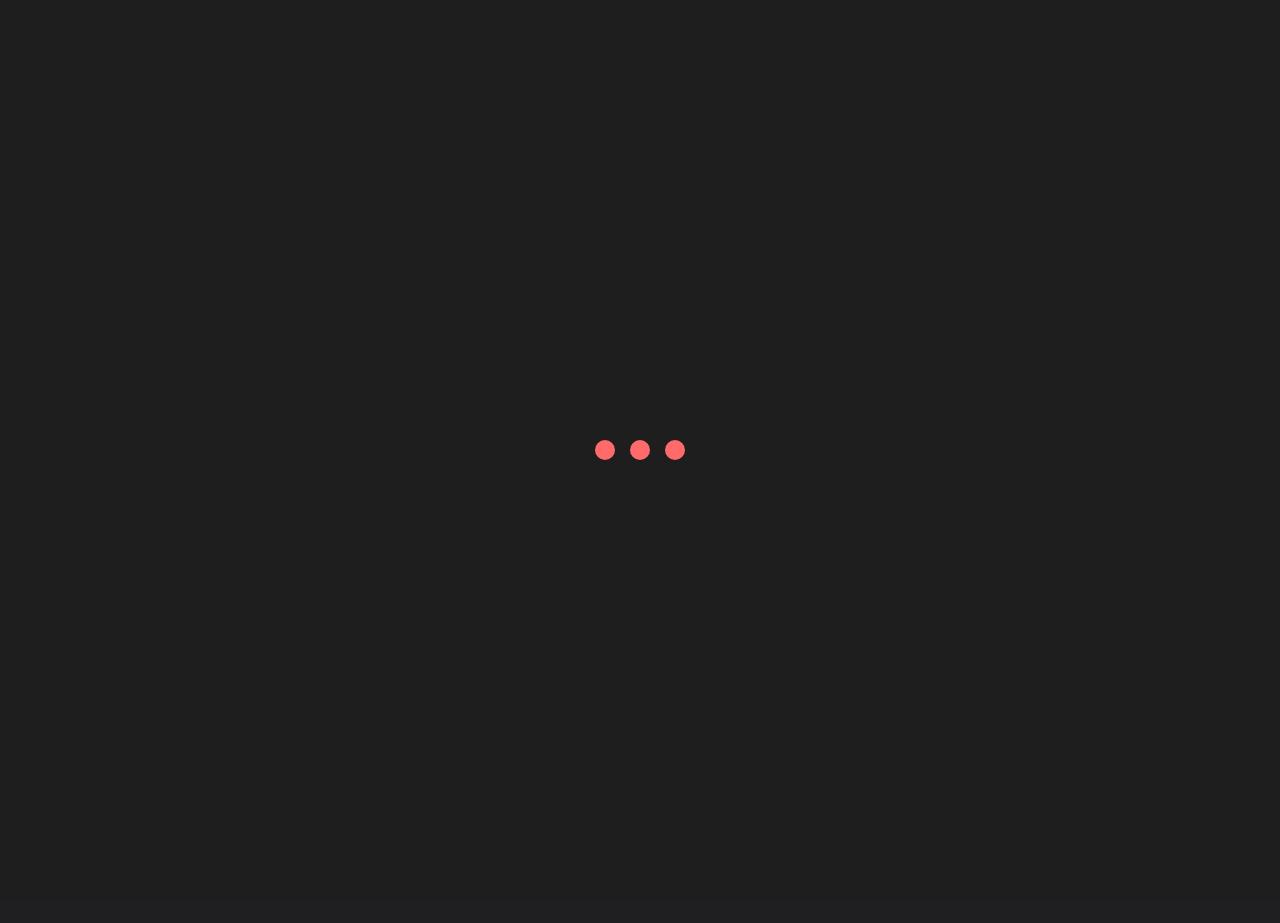
<file: about.html>
<!DOCTYPE html>
<html lang="en">
<head>
    <meta charset="UTF-8">
    <meta name="viewport" content="width=device-width, initial-scale=1.0">
    <meta name="description" content="About Somesh Ranjan Biswal">
    <title>About Me - Somesh Ranjan Biswal</title>
    <link rel="icon" type="image/png" href="Sanu.jpg">
    <link rel="stylesheet" href="about.css">
</head>
<body>
    <div id="loader-container" class="loader-container">
        <div class="loader">
            <div class="circle"></div>
            <div class="circle"></div>
            <div class="circle"></div>
        </div>
    </div>

    <header>
        <nav>
            <button class="hamburger" id="hamburger-btn">
                <i class="fas fa-bars"></i>
            </button>
        </nav>
    </header>

    <div class="mobile-menu" id="mobile-menu">
        <button class="close-btn" id="close-btn">
            <i class="fas fa-times"></i>
        </button>
        <ul>
            <li><a href="index.html">Home</a></li>
            <li><a href="cert.html">Certifications</a></li>
            <li><a href="about.html">About me</a></li>
            <li><a href="skills.html">Skills</a></li>
        </ul>
    </div>

        <div class="container">
            <div class="about-content">
                <img src="Sanu.jpg" alt="Somesh Ranjan Biswal" class="about-image">
                <div class="about-text">
                    <h2>Somesh Ranjan Biswal</h2>
                    <p>
                        Hello! I'm Somesh Ranjan Biswal, a passionate Full Stack Developer and technology enthusiast from Odisha, India. I'm currently pursuing a BTech in Computer Science and Engineering, with a deep interest in web development, Python programming, and environmental projects. Over the years, I've worked on numerous projects, from creating educational content for young minds to innovative solutions in waste management. I'm also an esports player who has represented my city and state at national-level tournaments. When I'm not coding or gaming, I enjoy exploring new tech trends and finding ways to combine innovation with practical solutions.

In addition to my technical skills, I am dedicated to promoting sustainability and responsible use of natural resources through my projects. I actively participate in community initiatives aimed at raising awareness about environmental issues. I believe in the power of technology to create a positive impact on society, and I strive to integrate this belief into my work. I enjoy collaborating with like-minded individuals and teams, as I believe that collective efforts can lead to greater innovations. My goal is to continue developing my skills while making meaningful contributions to both technology and the environment.


                    </p>
                </div>
            </div>

            <div class="skills">
                <h2>Skills</h2>
                <ul>
                    <li>HTML <div class="progress"><div class="progress-bar" style="width: 90%;">90%</div></div></li>
                    <li>CSS <div class="progress"><div class="progress-bar" style="width: 85%;">85%</div></div></li>
                    <li>JavaScript <div class="progress"><div class="progress-bar" style="width: 75%;">75%</div></div></li>
                    <li>Python <div class="progress"><div class="progress-bar" style="width: 80%;">80%</div></div></li>
                    <li>SQL <div class="progress"><div class="progress-bar" style="width: 70%;">70%</div></div></li>
                    <li>React <div class="progress"><div class="progress-bar" style="width: 60%;">60%</div></div></li>
                </ul>
            </div>

            <div class="interests">
                <h2>Interests</h2>
                <div class="interest-cards">
                    <div class="interest-card">
                        <p>Gaming & Esports</p>
                    </div>
                    <div class="interest-card">
                        <p>Innovative Problem Solving</p>
                    </div>
                    <div class="interest-card">
                        <p>Environmental Safety and Sustainability</p>
                    </div>
                    <div class="interest-card">
                        <p>Creating Educational Content</p>
                    </div>
                </div>
            </div>
            

        <div class="footer">
            <p>&copy; 2024 Somesh Ranjan Biswal. All rights reserved.</p>
        </div>
    </div>

    <script>
       document.addEventListener('DOMContentLoaded', function() {
            // Loader
            setTimeout(() => {
                document.getElementById('loader-container').classList.add('hidden');
            }, 1500);

            // Mobile Menu
            const hamburger = document.getElementById('hamburger-btn');
            const mobileMenu = document.getElementById('mobile-menu');
            const closeBtn = document.getElementById('close-btn');

            hamburger.addEventListener('click', () => {
                mobileMenu.classList.add('active');
            });

            closeBtn.addEventListener('click', () => {
                mobileMenu.classList.remove('active');
            });

            // Close menu when clicking outside
            document.addEventListener('click', (e) => {
                if (!mobileMenu.contains(e.target) && !hamburger.contains(e.target)) {
                    mobileMenu.classList.remove('active');
                }
            });
        });
    </script>
</body>
</html>
</file>
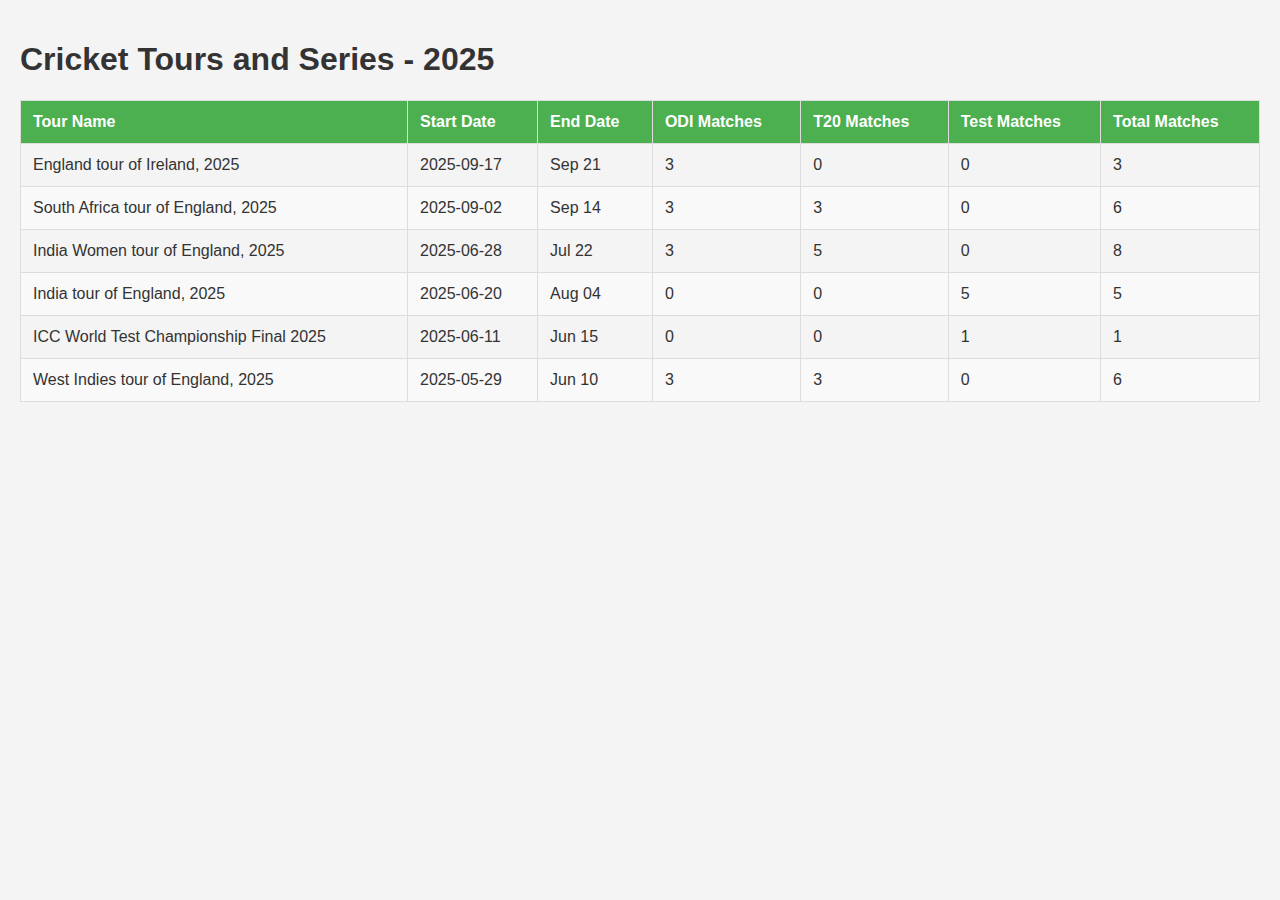
<file: apitt.html>
<!DOCTYPE html>
<html lang="en">
<head>
    <meta charset="UTF-8">
    <meta name="viewport" content="width=device-width, initial-scale=1.0">
    <title>Cricket Tours 2025</title>
    <style>
        body {
            font-family: Arial, sans-serif;
            background-color: #f4f4f4;
            color: #333;
            margin: 0;
            padding: 20px;
        }
        table {
            width: 100%;
            border-collapse: collapse;
            margin-top: 20px;
        }
        table, th, td {
            border: 1px solid #ddd;
        }
        th, td {
            padding: 12px;
            text-align: left;
        }
        th {
            background-color: #4CAF50;
            color: white;
        }
        tr:nth-child(even) {
            background-color: #f9f9f9;
        }
        tr:hover {
            background-color: #f1f1f1;
        }
    </style>
</head>
<body>

    <h1>Cricket Tours and Series - 2025</h1>

    <table>
        <thead>
            <tr>
                <th>Tour Name</th>
                <th>Start Date</th>
                <th>End Date</th>
                <th>ODI Matches</th>
                <th>T20 Matches</th>
                <th>Test Matches</th>
                <th>Total Matches</th>
            </tr>
        </thead>
        <tbody id="tour-data">
            <!-- Data will be inserted here by JavaScript -->
        </tbody>
    </table>

    <script>
        async function fetchTours() {
            try {
                const response = await fetch('tours.json'); // Adjust path if necessary
                const tours = await response.json();
                const tableBody = document.getElementById('tour-data');

                tours.forEach(tour => {
                    const row = document.createElement('tr');
                    row.innerHTML = `
                        <td>${tour.tourName}</td>
                        <td>${tour.startDate}</td>
                        <td>${tour.endDate}</td>
                        <td>${tour.odiMatches}</td>
                        <td>${tour.t20Matches}</td>
                        <td>${tour.testMatches}</td>
                        <td>${tour.totalMatches}</td>
                    `;
                    tableBody.appendChild(row);
                });
            } catch (error) {
                console.error("Failed to fetch tour data:", error);
            }
        }

        // Fetch and display data on page load
        fetchTours();
    </script>

</body>
</html>
</file>
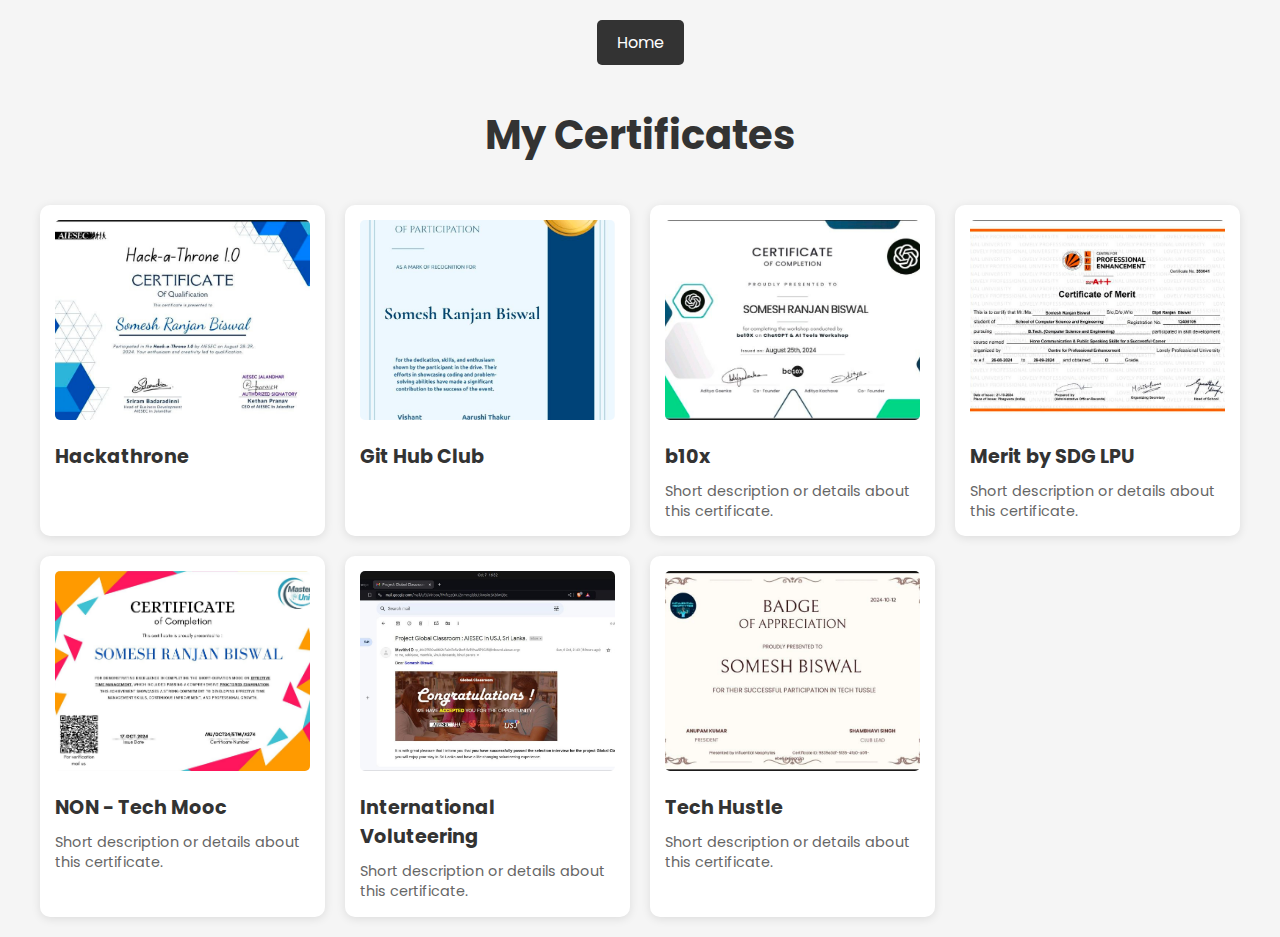
<file: cert.html>
<!DOCTYPE html>
<html lang="en">
<head>
    <meta charset="UTF-8">
    <meta name="viewport" content="width=device-width, initial-scale=1.0">
    <title>Certificates - Sanu Website</title>
    <link rel="stylesheet" href="cert.css">
    <link href="https://fonts.googleapis.com/css2?family=Poppins:wght@300;400;600&display=swap" rel="stylesheet">
</head>
<body>
    <header>
        <nav>
            <a href="index.html" class="back-home">Home</a>
        </nav>
        <h1 class="cert-title">My Certificates</h1>
    </header>

    <section class="certificates">
        <div class="cert-card">
            <img src="hackathrone.jpg" alt="Certificate 1">
            <h3>Hackathrone</h3>
            <p></p>
        </div>
        <div class="cert-card">
            <img src="github.jpg" alt="Certificate 2">
            <h3>Git Hub Club</h3>
            <!-- <p>Short description or details about this certificate.</p> -->
        </div>
        <div class="cert-card">
            <img src="b10x.jpg" alt="Certificate 3">
            <h3>b10x</h3>
            <p>Short description or details about this certificate.</p>
        </div>
        <div class="cert-card">
            <img src="sdg.jpg" alt="Certificate 4">
            <h3>Merit by SDG LPU</h3>
            <p>Short description or details about this certificate.</p>
        </div>
        <div class="cert-card">
            <img src="nontech.jpg" alt="Certificate 5">
            <h3>NON - Tech Mooc</h3>
            <p>Short description or details about this certificate.</p>
        </div>
        <div class="cert-card">
            <img src="aies.jpg" alt="Certificate 6">
            <h3>International Voluteering</h3>
            <p>Short description or details about this certificate.</p>
        </div>
        <div class="cert-card">
            <img src="techhustle.jpg" alt="Certificate 7">
            <h3>Tech Hustle</h3>
            <p>Short description or details about this certificate.</p>
        </div>
    </section>
</body>
</html>
</file>
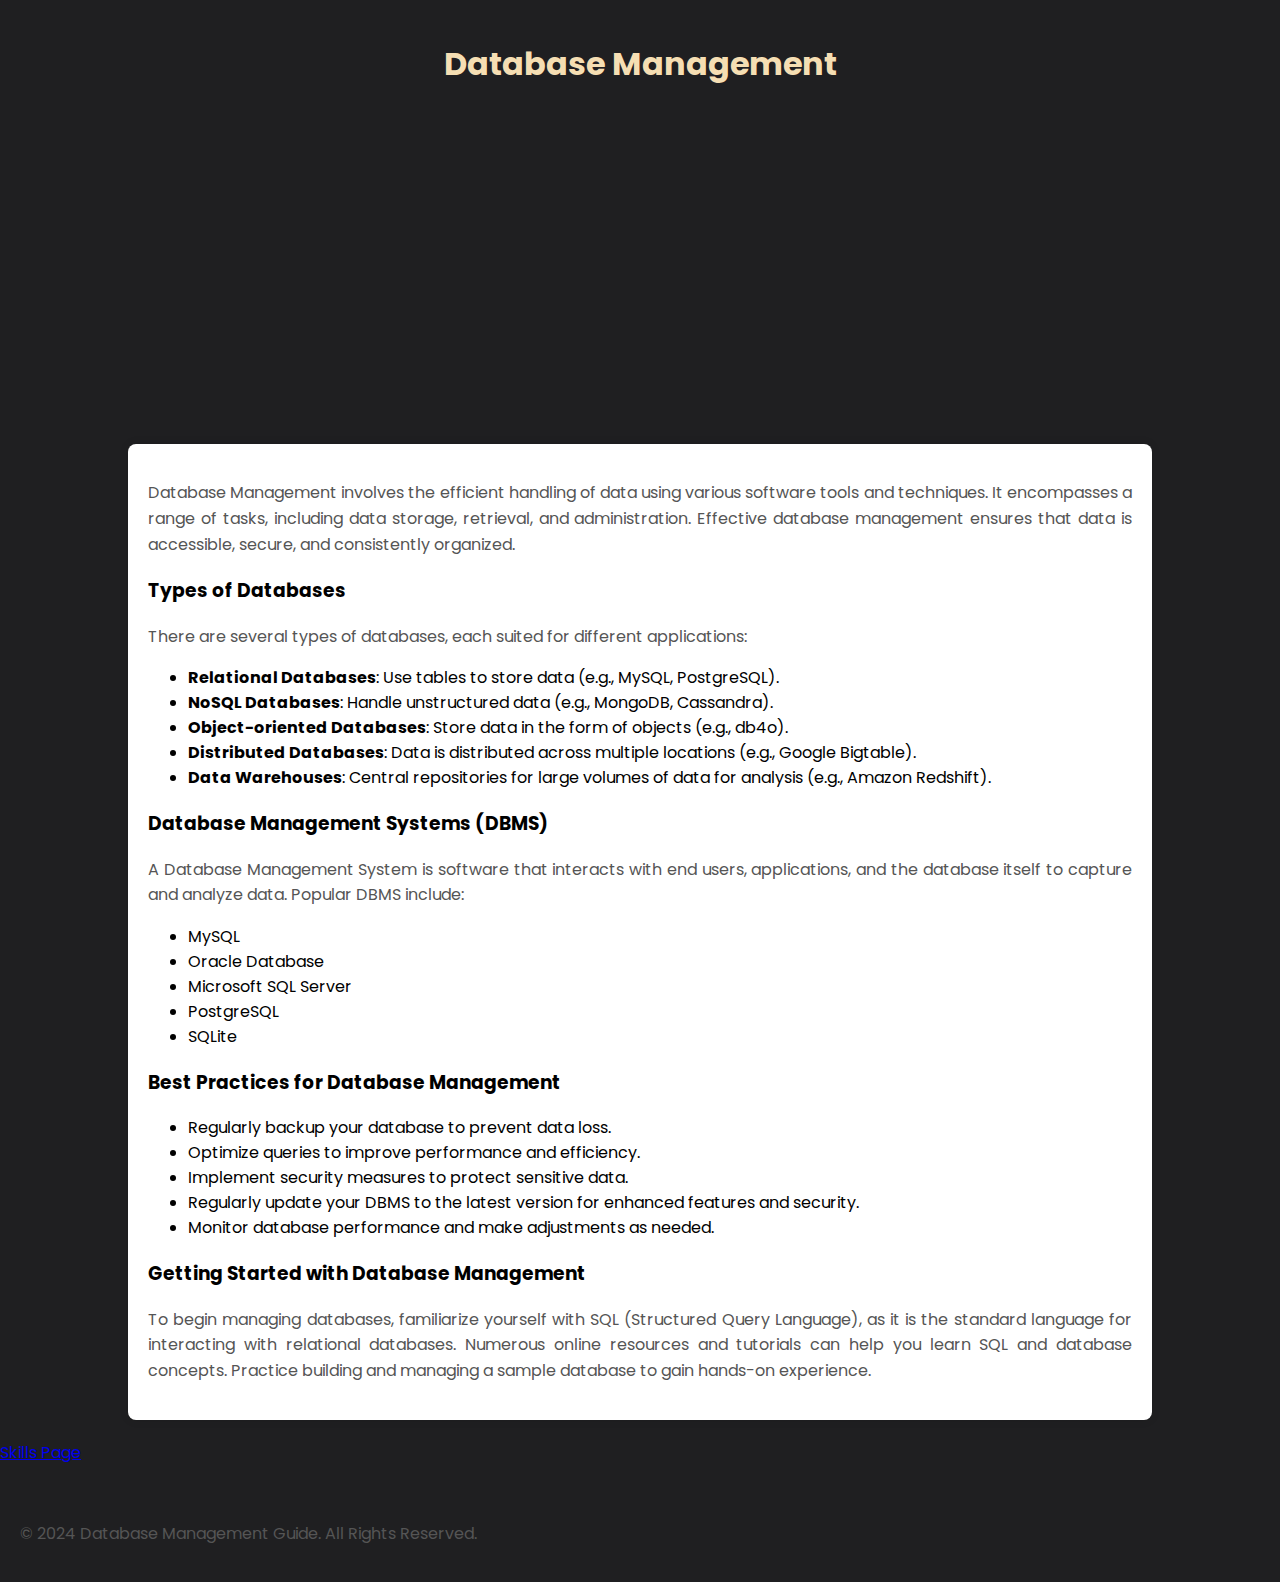
<file: database.html>
<!DOCTYPE html>
<html lang="en">
<head>
    <meta charset="UTF-8">
    <meta name="viewport" content="width=device-width, initial-scale=1.0">
    <title>Database Management</title>
    <link rel="stylesheet" href="https://cdnjs.cloudflare.com/ajax/libs/font-awesome/6.6.0/css/all.min.css">
    <link href="https://fonts.googleapis.com/css2?family=Poppins:wght@300;400;600&display=swap" rel="stylesheet">
    <style>
        body {
            font-family: 'Poppins', sans-serif;
            margin: 0;
            padding: 0;
            background-color: #1f1f21;
        }
        .container {
            width: 80%;
            margin: auto;
            overflow: hidden;
            padding: 20px;
        }
        h1 {
            color: wheat;
            text-align: center;
            margin-top: 20px;
        }
        p {
            color: #555;
            line-height: 1.6;
            font-size: 1rem;
            text-align: justify;
        }
        .video-section {
            display: flex;
            justify-content: center;
            margin: 20px 0;
        }
        iframe {
            width: 100%;
            max-width: 600px;
            height: 315px;
            border: none;
        }
        .details {
            background-color: #fff;
            padding: 20px;
            border-radius: 8px;
            box-shadow: 0 0 10px rgba(0, 0, 0, 0.1);
        }
        .footer {
            text-align: center;
            padding: 20px;
            background: transparent;
            color: #fff;
            margin-top: 20px;
        }
    </style>
</head>
<body>

    <div class="container">
        <h1>Database Management</h1>

        <div class="video-section">
            <!-- Embed a YouTube video related to Database Management -->
            <!-- <iframe src="https://www.youtube.com/embed/Hh57oG4DkJk" title="YouTube video player" allowfullscreen></iframe> -->
            <iframe width="560" height="315" src="https://www.youtube.com/embed/sM0IIXeYUaY?si=FJ9QfbVFfBVRw1mx" title="YouTube video player" frameborder="0" allow="accelerometer; autoplay; clipboard-write; encrypted-media; gyroscope; picture-in-picture; web-share" referrerpolicy="strict-origin-when-cross-origin" allowfullscreen></iframe>
        </div>

        <div class="details">
            <p>Database Management involves the efficient handling of data using various software tools and techniques. It encompasses a range of tasks, including data storage, retrieval, and administration. Effective database management ensures that data is accessible, secure, and consistently organized.</p>
            
            <h3>Types of Databases</h3>
            <p>There are several types of databases, each suited for different applications:</p>
            <ul>
                <li><strong>Relational Databases</strong>: Use tables to store data (e.g., MySQL, PostgreSQL).</li>
                <li><strong>NoSQL Databases</strong>: Handle unstructured data (e.g., MongoDB, Cassandra).</li>
                <li><strong>Object-oriented Databases</strong>: Store data in the form of objects (e.g., db4o).</li>
                <li><strong>Distributed Databases</strong>: Data is distributed across multiple locations (e.g., Google Bigtable).</li>
                <li><strong>Data Warehouses</strong>: Central repositories for large volumes of data for analysis (e.g., Amazon Redshift).</li>
            </ul>

            <h3>Database Management Systems (DBMS)</h3>
            <p>A Database Management System is software that interacts with end users, applications, and the database itself to capture and analyze data. Popular DBMS include:</p>
            <ul>
                <li>MySQL</li>
                <li>Oracle Database</li>
                <li>Microsoft SQL Server</li>
                <li>PostgreSQL</li>
                <li>SQLite</li>
            </ul>
            
            <h3>Best Practices for Database Management</h3>
            <ul>
                <li>Regularly backup your database to prevent data loss.</li>
                <li>Optimize queries to improve performance and efficiency.</li>
                <li>Implement security measures to protect sensitive data.</li>
                <li>Regularly update your DBMS to the latest version for enhanced features and security.</li>
                <li>Monitor database performance and make adjustments as needed.</li>
            </ul>
            
            <h3>Getting Started with Database Management</h3>
            <p>To begin managing databases, familiarize yourself with SQL (Structured Query Language), as it is the standard language for interacting with relational databases. Numerous online resources and tutorials can help you learn SQL and database concepts. Practice building and managing a sample database to gain hands-on experience.</p>
        </div>
    </div>
    <a href="skills.html">Skills Page</a>

    <div class="footer">
        <p>&copy; 2024 Database Management Guide. All Rights Reserved.</p>
    </div>

</body>
</html>
</file>
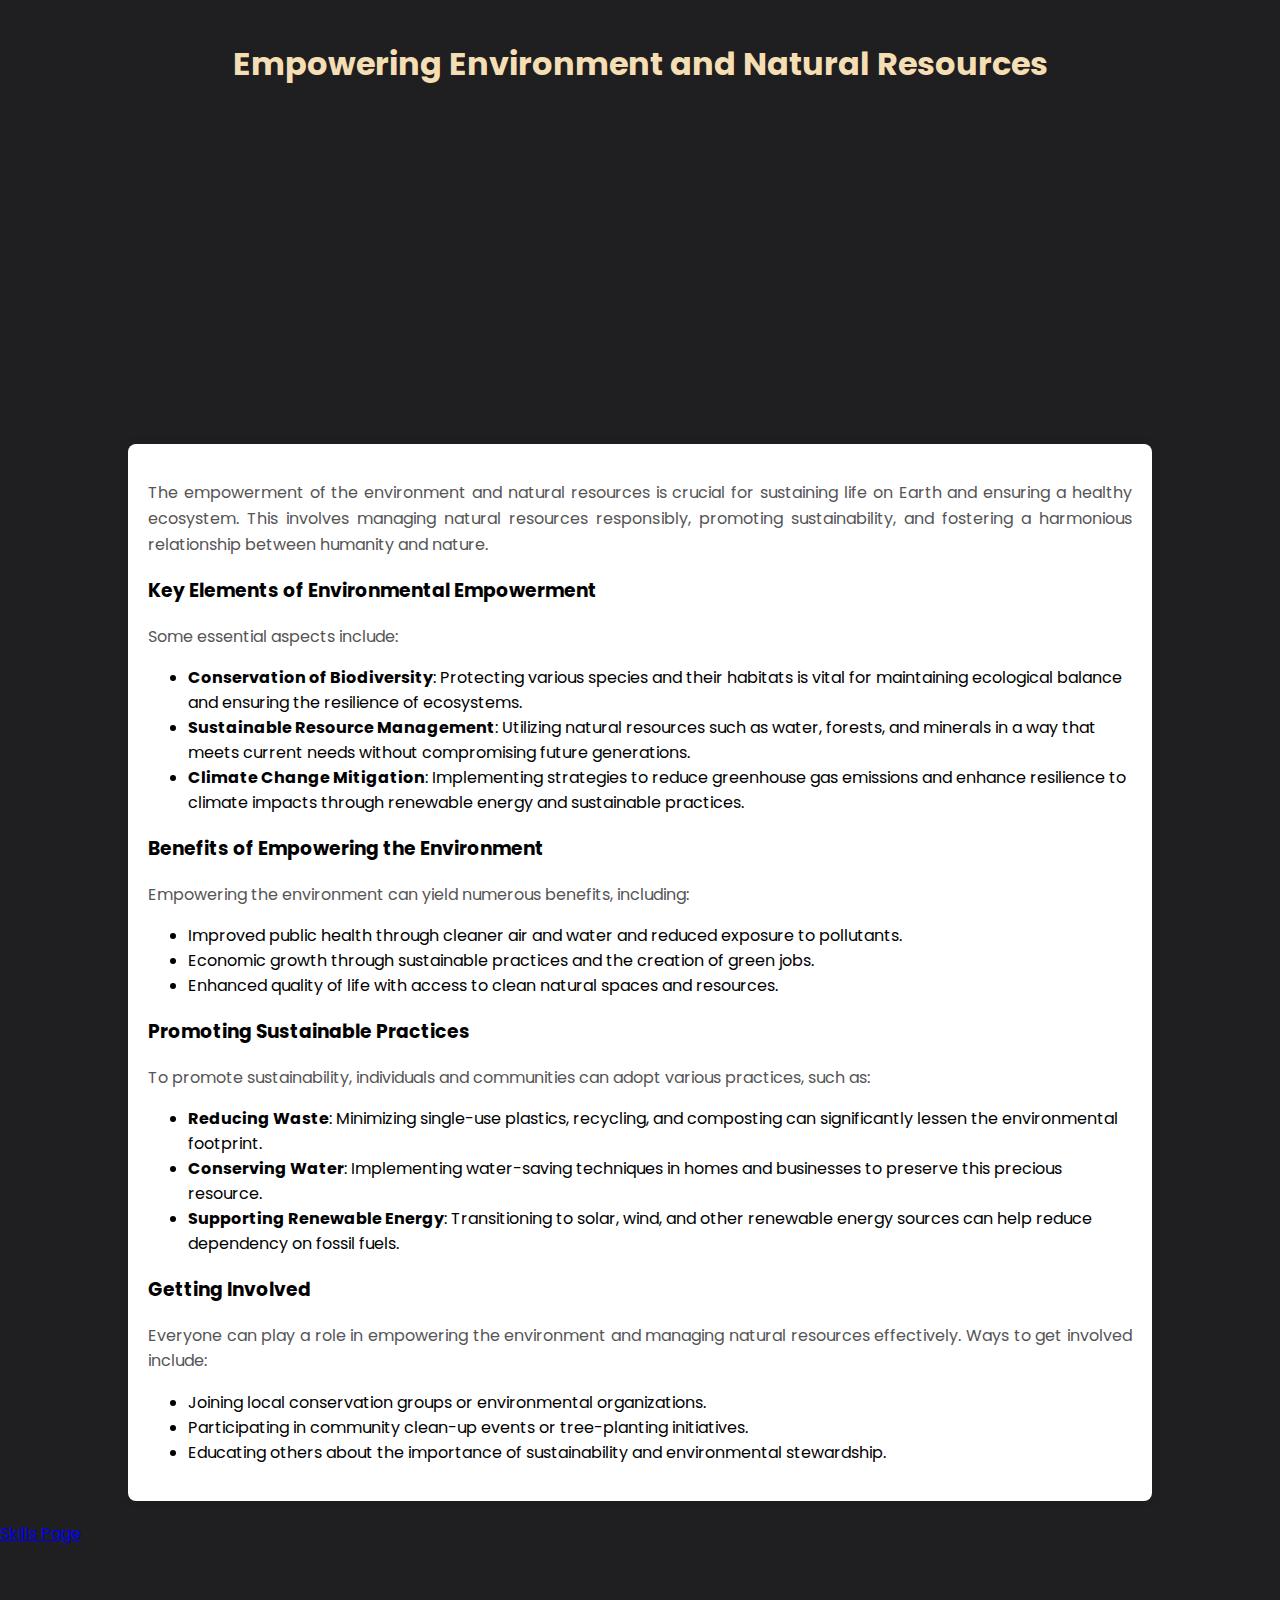
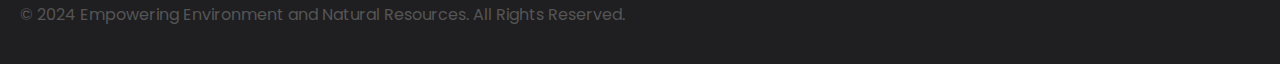
<file: environment.html>
<!DOCTYPE html>
<html lang="en">
<head>
    <meta charset="UTF-8">
    <meta name="viewport" content="width=device-width, initial-scale=1.0">
    <title>Empowering Environment and Natural Resources</title>
    <link rel="stylesheet" href="https://cdnjs.cloudflare.com/ajax/libs/font-awesome/6.6.0/css/all.min.css">
    <link href="https://fonts.googleapis.com/css2?family=Poppins:wght@300;400;600&display=swap" rel="stylesheet">
    <style>
        body {
            font-family: 'Poppins', sans-serif;
            margin: 0;
            padding: 0;
            background-color: #1f1f21;
        }
        .container {
            width: 80%;
            margin: auto;
            overflow: hidden;
            padding: 20px;
        }
        h1 {
            color: wheat;
            text-align: center;
            margin-top: 20px;
        }
        p {
            color: #555;
            line-height: 1.6;
            font-size: 1rem;
            text-align: justify;
        }
        .video-section {
            display: flex;
            justify-content: center;
            margin: 20px 0;
        }
        iframe {
            width: 100%;
            max-width: 600px;
            height: 315px;
            border: none;
        }
        .details {
            background-color: #fff;
            padding: 20px;
            border-radius: 8px;
            box-shadow: 0 0 10px rgba(0, 0, 0, 0.1);
        }
        .footer {
            text-align: center;
            padding: 20px;
            background: transparent;
            color: #fff;
            margin-top: 20px;
        }
    </style>
</head>
<body>

    <div class="container">
        <h1>Empowering Environment and Natural Resources</h1>

        <div class="video-section">
            <!-- Embed a YouTube video related to environment and natural resources -->
            <!-- <iframe src="https://www.youtube.com/embed/n2K7fU9nVtU" title="YouTube video player" allowfullscreen></iframe> -->
            <iframe width="560" height="315" src="https://www.youtube.com/embed/Wl-fhSnqRTY?si=fg4GR6paqtxGrG65" title="YouTube video player" frameborder="0" allow="accelerometer; autoplay; clipboard-write; encrypted-media; gyroscope; picture-in-picture; web-share" referrerpolicy="strict-origin-when-cross-origin" allowfullscreen></iframe>
        </div>

        <div class="details">
            <p>The empowerment of the environment and natural resources is crucial for sustaining life on Earth and ensuring a healthy ecosystem. This involves managing natural resources responsibly, promoting sustainability, and fostering a harmonious relationship between humanity and nature.</p>
            
            <h3>Key Elements of Environmental Empowerment</h3>
            <p>Some essential aspects include:</p>
            <ul>
                <li><strong>Conservation of Biodiversity</strong>: Protecting various species and their habitats is vital for maintaining ecological balance and ensuring the resilience of ecosystems.</li>
                <li><strong>Sustainable Resource Management</strong>: Utilizing natural resources such as water, forests, and minerals in a way that meets current needs without compromising future generations.</li>
                <li><strong>Climate Change Mitigation</strong>: Implementing strategies to reduce greenhouse gas emissions and enhance resilience to climate impacts through renewable energy and sustainable practices.</li>
            </ul>

            <h3>Benefits of Empowering the Environment</h3>
            <p>Empowering the environment can yield numerous benefits, including:</p>
            <ul>
                <li>Improved public health through cleaner air and water and reduced exposure to pollutants.</li>
                <li>Economic growth through sustainable practices and the creation of green jobs.</li>
                <li>Enhanced quality of life with access to clean natural spaces and resources.</li>
            </ul>
            
            <h3>Promoting Sustainable Practices</h3>
            <p>To promote sustainability, individuals and communities can adopt various practices, such as:</p>
            <ul>
                <li><strong>Reducing Waste</strong>: Minimizing single-use plastics, recycling, and composting can significantly lessen the environmental footprint.</li>
                <li><strong>Conserving Water</strong>: Implementing water-saving techniques in homes and businesses to preserve this precious resource.</li>
                <li><strong>Supporting Renewable Energy</strong>: Transitioning to solar, wind, and other renewable energy sources can help reduce dependency on fossil fuels.</li>
            </ul>
            
            <h3>Getting Involved</h3>
            <p>Everyone can play a role in empowering the environment and managing natural resources effectively. Ways to get involved include:</p>
            <ul>
                <li>Joining local conservation groups or environmental organizations.</li>
                <li>Participating in community clean-up events or tree-planting initiatives.</li>
                <li>Educating others about the importance of sustainability and environmental stewardship.</li>
            </ul>
        </div>
    </div>
    <a href="skills.html">Skills Page</a>

    <div class="footer">
        <p>&copy; 2024 Empowering Environment and Natural Resources. All Rights Reserved.</p>
    </div>

</body>
</html>
</file>
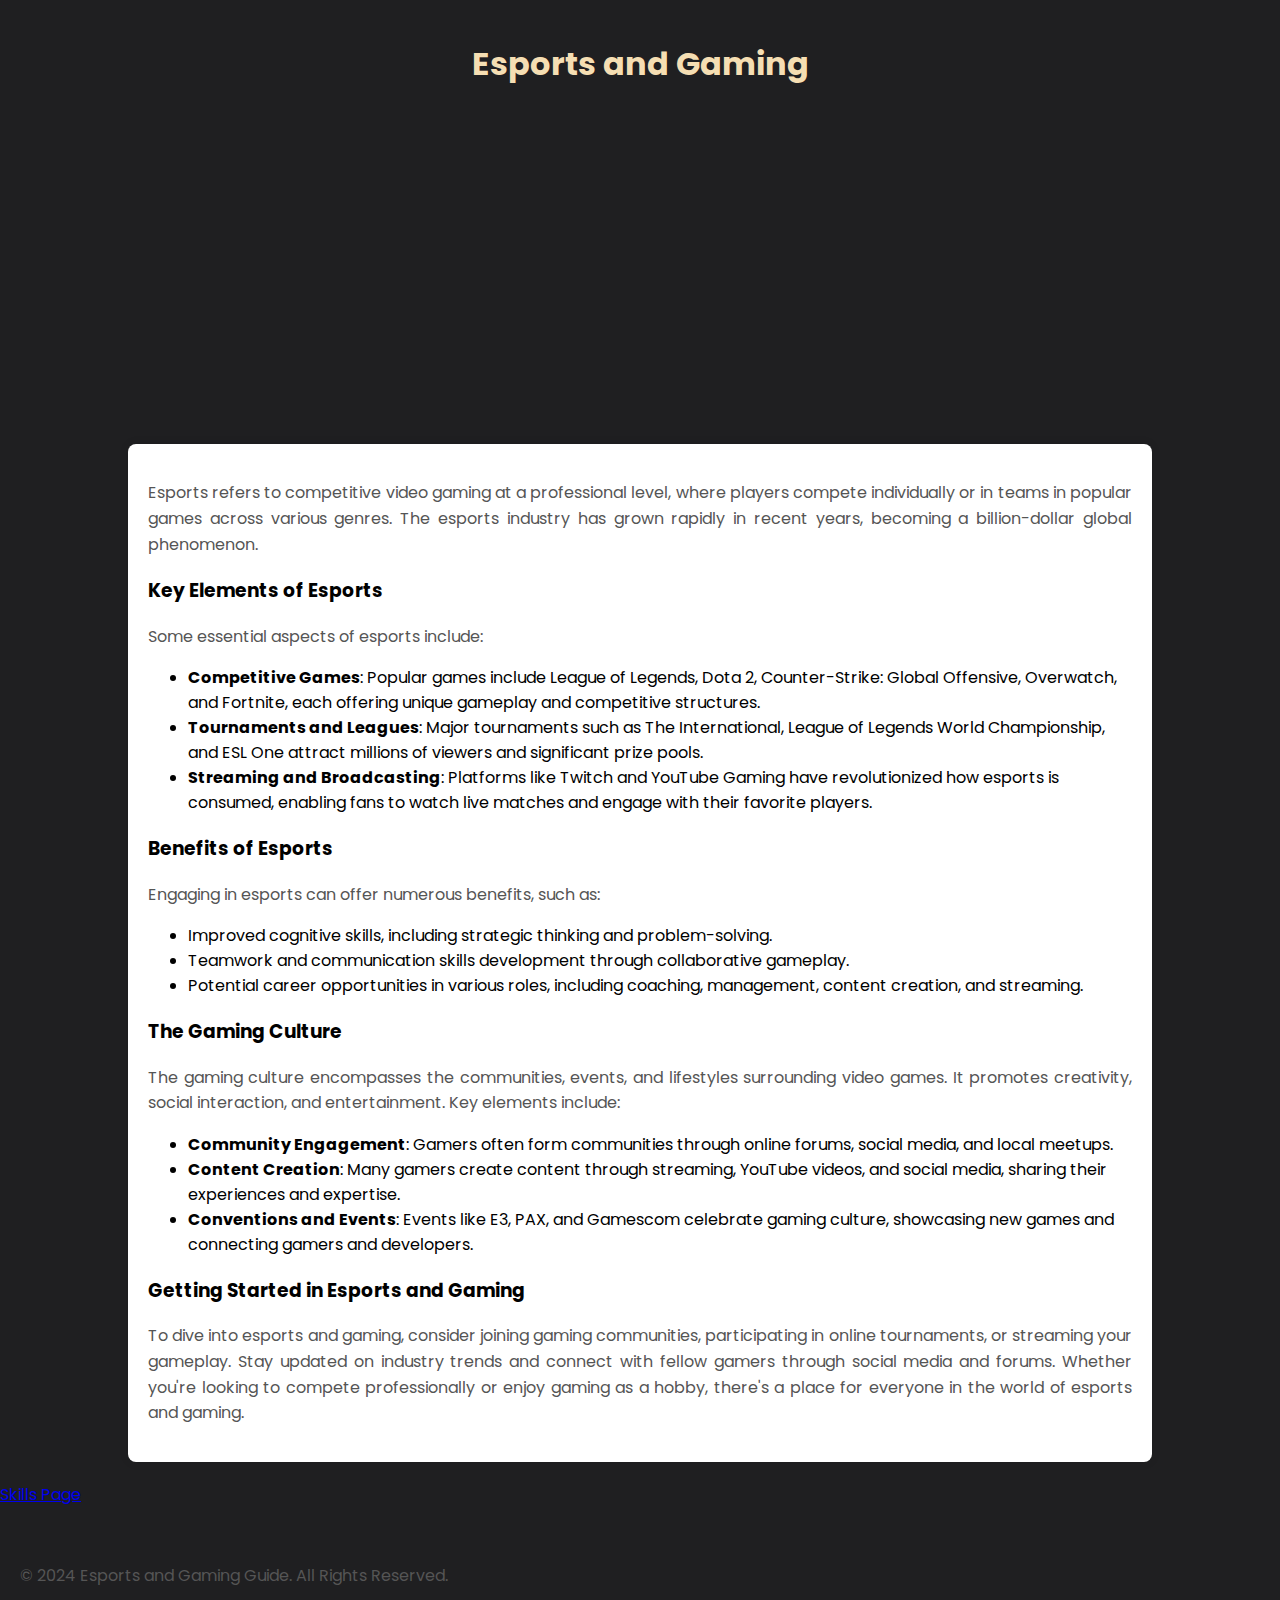
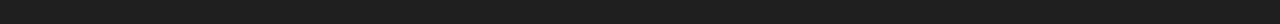
<file: esports.html>
<!DOCTYPE html>
<html lang="en">
<head>
    <meta charset="UTF-8">
    <meta name="viewport" content="width=device-width, initial-scale=1.0">
    <title>Esports and Gaming</title>
    <link rel="stylesheet" href="https://cdnjs.cloudflare.com/ajax/libs/font-awesome/6.6.0/css/all.min.css">
    <link href="https://fonts.googleapis.com/css2?family=Poppins:wght@300;400;600&display=swap" rel="stylesheet">
    <style>
        body {
            font-family: 'Poppins', sans-serif;
            margin: 0;
            padding: 0;
            background-color: #1f1f21;
        }
        .container {
            width: 80%;
            margin: auto;
            overflow: hidden;
            padding: 20px;
        }
        h1 {
            color: wheat;
            text-align: center;
            margin-top: 20px;
        }
        p {
            color: #555;
            line-height: 1.6;
            font-size: 1rem;
            text-align: justify;
        }
        .video-section {
            display: flex;
            justify-content: center;
            margin: 20px 0;
        }
        iframe {
            width: 100%;
            max-width: 600px;
            height: 315px;
            border: none;
        }
        .details {
            background-color: #fff;
            padding: 20px;
            border-radius: 8px;
            box-shadow: 0 0 10px rgba(0, 0, 0, 0.1);
        }
        .footer {
            text-align: center;
            padding: 20px;
            background: transparent;
            color: #fff;
            margin-top: 20px;
        }
    </style>
</head>
<body>

    <div class="container">
        <h1>Esports and Gaming</h1>

        <div class="video-section">
            <!-- Embed a YouTube video related to Esports and Gaming -->
            <!-- <iframe src="https://www.youtube.com/embed/1U9xSuAbHLU" title="YouTube video player" allowfullscreen></iframe> -->
            <iframe width="560" height="315" src="https://www.youtube.com/embed/yu6znyzeoMQ?si=X31F2ZEPqijtQVth" title="YouTube video player" frameborder="0" allow="accelerometer; autoplay; clipboard-write; encrypted-media; gyroscope; picture-in-picture; web-share" referrerpolicy="strict-origin-when-cross-origin" allowfullscreen></iframe>
        </div>

        <div class="details">
            <p>Esports refers to competitive video gaming at a professional level, where players compete individually or in teams in popular games across various genres. The esports industry has grown rapidly in recent years, becoming a billion-dollar global phenomenon.</p>
            
            <h3>Key Elements of Esports</h3>
            <p>Some essential aspects of esports include:</p>
            <ul>
                <li><strong>Competitive Games</strong>: Popular games include League of Legends, Dota 2, Counter-Strike: Global Offensive, Overwatch, and Fortnite, each offering unique gameplay and competitive structures.</li>
                <li><strong>Tournaments and Leagues</strong>: Major tournaments such as The International, League of Legends World Championship, and ESL One attract millions of viewers and significant prize pools.</li>
                <li><strong>Streaming and Broadcasting</strong>: Platforms like Twitch and YouTube Gaming have revolutionized how esports is consumed, enabling fans to watch live matches and engage with their favorite players.</li>
            </ul>

            <h3>Benefits of Esports</h3>
            <p>Engaging in esports can offer numerous benefits, such as:</p>
            <ul>
                <li>Improved cognitive skills, including strategic thinking and problem-solving.</li>
                <li>Teamwork and communication skills development through collaborative gameplay.</li>
                <li>Potential career opportunities in various roles, including coaching, management, content creation, and streaming.</li>
            </ul>
            
            <h3>The Gaming Culture</h3>
            <p>The gaming culture encompasses the communities, events, and lifestyles surrounding video games. It promotes creativity, social interaction, and entertainment. Key elements include:</p>
            <ul>
                <li><strong>Community Engagement</strong>: Gamers often form communities through online forums, social media, and local meetups.</li>
                <li><strong>Content Creation</strong>: Many gamers create content through streaming, YouTube videos, and social media, sharing their experiences and expertise.</li>
                <li><strong>Conventions and Events</strong>: Events like E3, PAX, and Gamescom celebrate gaming culture, showcasing new games and connecting gamers and developers.</li>
            </ul>
            
            <h3>Getting Started in Esports and Gaming</h3>
            <p>To dive into esports and gaming, consider joining gaming communities, participating in online tournaments, or streaming your gameplay. Stay updated on industry trends and connect with fellow gamers through social media and forums. Whether you're looking to compete professionally or enjoy gaming as a hobby, there's a place for everyone in the world of esports and gaming.</p>
        </div>
    </div>
    <a href="skills.html">Skills Page</a>
    <div class="footer">
        <p>&copy; 2024 Esports and Gaming Guide. All Rights Reserved.</p>
    </div>

</body>
</html>
</file>
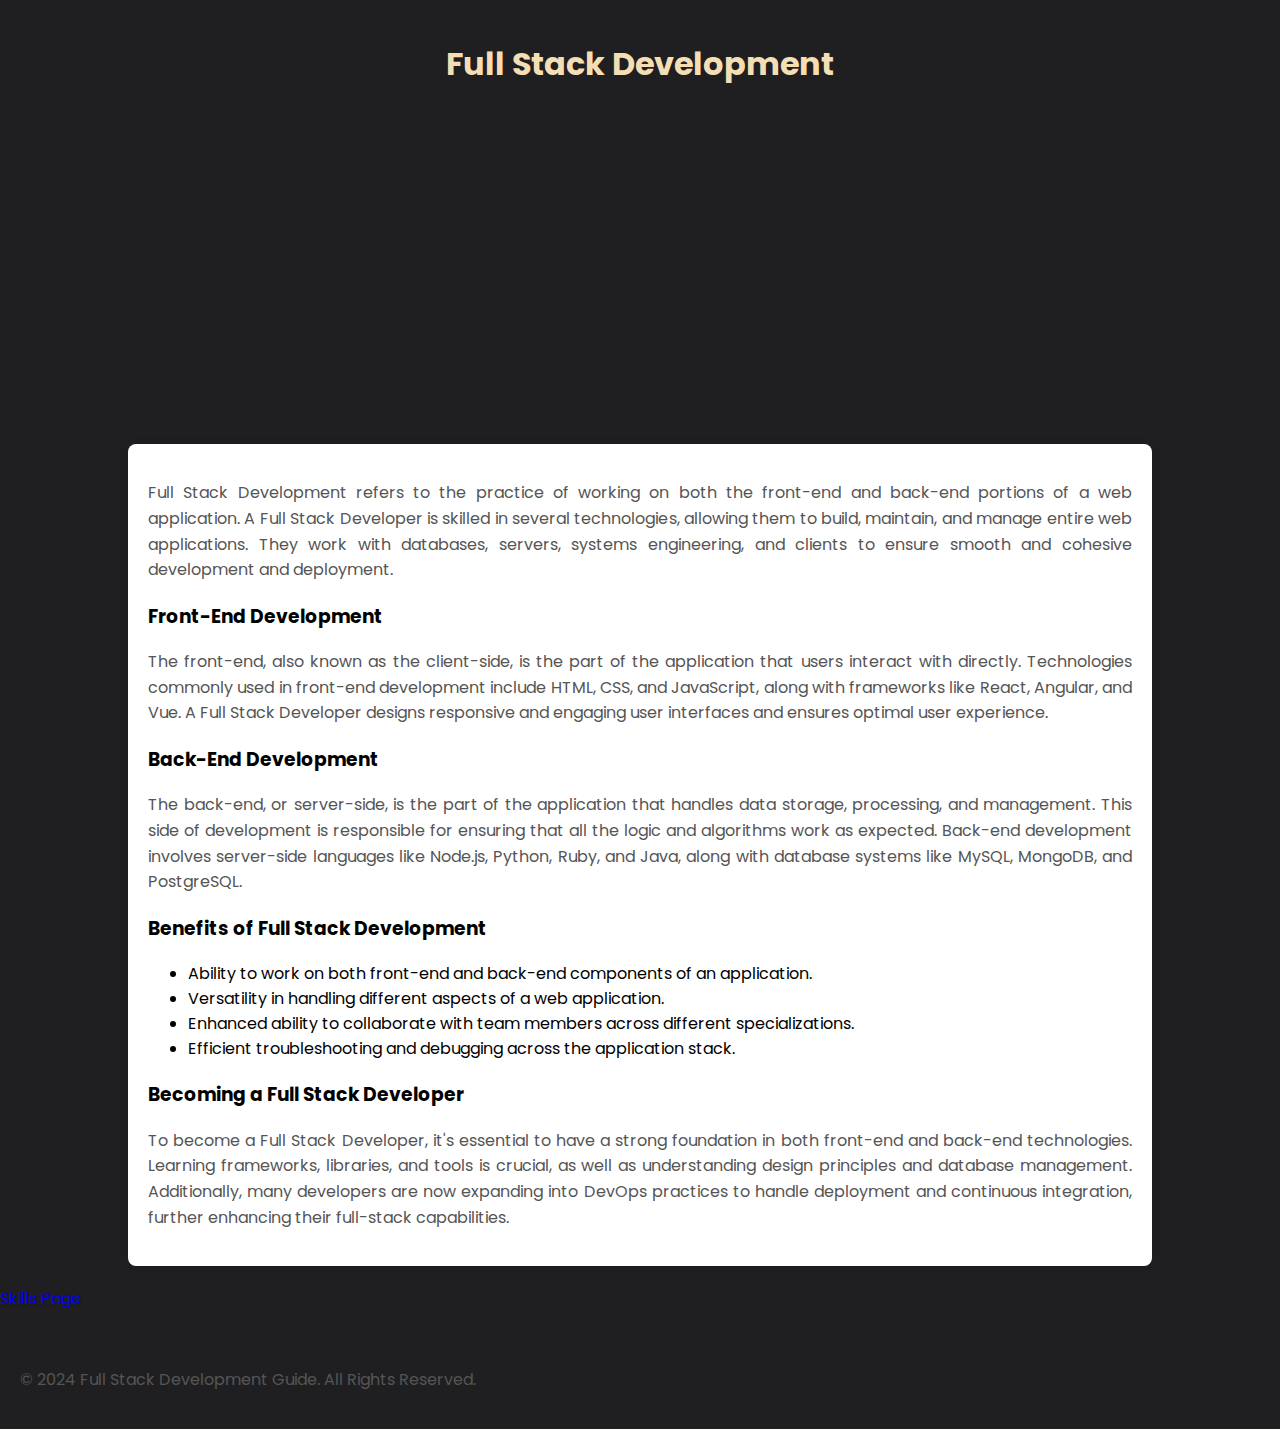
<file: full.html>
<!DOCTYPE html>
<html lang="en">
<head>
    <meta charset="UTF-8">
    <meta name="viewport" content="width=device-width, initial-scale=1.0">
    <title>Full Stack Development</title>
    <link rel="stylesheet" href="https://cdnjs.cloudflare.com/ajax/libs/font-awesome/6.6.0/css/all.min.css">
    <link href="https://fonts.googleapis.com/css2?family=Poppins:wght@300;400;600&display=swap" rel="stylesheet">
    <style>
        body {
            font-family: 'Poppins', sans-serif;
            margin: 0;
            padding: 0;
            background-color: #1f1f21;
        }
        .container {
            width: 80%;
            margin: auto;
            overflow: hidden;
            padding: 20px;
        }
        h1 {
            color: wheat;
            text-align: center;
            margin-top: 20px;
        }
        p {
            color: #555;
            line-height: 1.6;
            font-size: 1rem;
            text-align: justify;
        }
        .video-section {
            display: flex;
            justify-content: center;
            margin: 20px 0;
        }
        iframe {
            width: 100%;
            max-width: 600px;
            height: 315px;
            border: none;
        }
        .details {
            background-color: #fff;
            padding: 20px;
            border-radius: 8px;
            box-shadow: 0 0 10px rgba(0, 0, 0, 0.1);
        }
        .footer {
            text-align: center;
            padding: 20px;
            background: transparent;
            color: #fff;
            margin-top: 20px;
        }
    </style>
</head>
<body>

    <div class="container">
        <h1>Full Stack Development</h1>

        <div class="video-section">
            <!-- Embed a YouTube video related to full stack development -->
            <!-- <iframe src="https://www.youtube.com/embed/DHgykIohk8A" title="YouTube video player" allowfullscreen></iframe> -->
            <iframe width="560" height="315" src="https://www.youtube.com/embed/wS974JC_CoE?si=hVtAIeAuoBcbYroQ" title="YouTube video player" frameborder="0" allow="accelerometer; autoplay; clipboard-write; encrypted-media; gyroscope; picture-in-picture; web-share" referrerpolicy="strict-origin-when-cross-origin" allowfullscreen></iframe>
        </div>

        <div class="details">
            <p>Full Stack Development refers to the practice of working on both the front-end and back-end portions of a web application. A Full Stack Developer is skilled in several technologies, allowing them to build, maintain, and manage entire web applications. They work with databases, servers, systems engineering, and clients to ensure smooth and cohesive development and deployment.</p>
            
            <h3>Front-End Development</h3>
            <p>The front-end, also known as the client-side, is the part of the application that users interact with directly. Technologies commonly used in front-end development include HTML, CSS, and JavaScript, along with frameworks like React, Angular, and Vue. A Full Stack Developer designs responsive and engaging user interfaces and ensures optimal user experience.</p>

            <h3>Back-End Development</h3>
            <p>The back-end, or server-side, is the part of the application that handles data storage, processing, and management. This side of development is responsible for ensuring that all the logic and algorithms work as expected. Back-end development involves server-side languages like Node.js, Python, Ruby, and Java, along with database systems like MySQL, MongoDB, and PostgreSQL. </p>

            <h3>Benefits of Full Stack Development</h3>
            <ul>
                <li>Ability to work on both front-end and back-end components of an application.</li>
                <li>Versatility in handling different aspects of a web application.</li>
                <li>Enhanced ability to collaborate with team members across different specializations.</li>
                <li>Efficient troubleshooting and debugging across the application stack.</li>
            </ul>
            
            <h3>Becoming a Full Stack Developer</h3>
            <p>To become a Full Stack Developer, it's essential to have a strong foundation in both front-end and back-end technologies. Learning frameworks, libraries, and tools is crucial, as well as understanding design principles and database management. Additionally, many developers are now expanding into DevOps practices to handle deployment and continuous integration, further enhancing their full-stack capabilities.</p>
        </div>
    </div>
    <a href="skills.html">Skills Page</a>
<center>
    <div class="footer">
        <p>&copy; 2024 Full Stack Development Guide. All Rights Reserved.</p>
    </div></center>

</body>
</html>
</file>
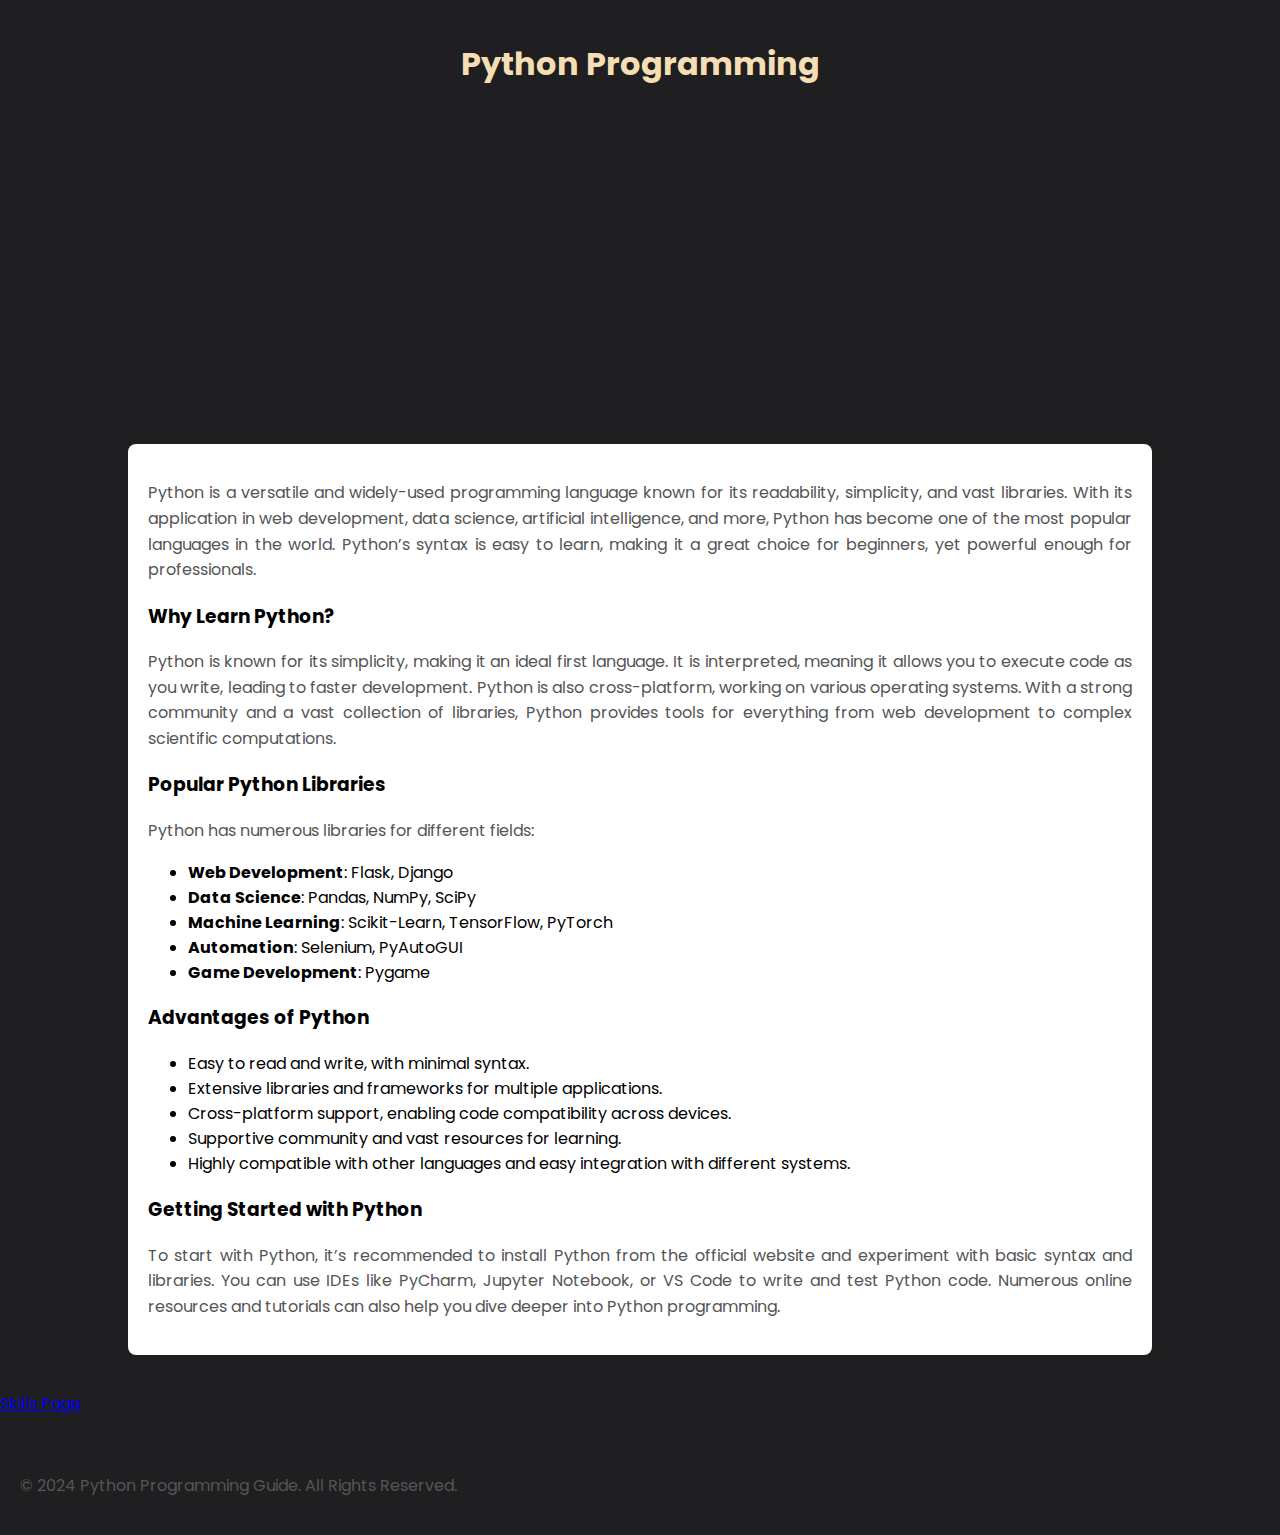
<file: pyton.html>
<!DOCTYPE html>
<html lang="en">
<head>
    <meta charset="UTF-8">
    <meta name="viewport" content="width=device-width, initial-scale=1.0">
    <title>Python Programming</title>
    <link rel="stylesheet" href="https://cdnjs.cloudflare.com/ajax/libs/font-awesome/6.6.0/css/all.min.css">
    <link href="https://fonts.googleapis.com/css2?family=Poppins:wght@300;400;600&display=swap" rel="stylesheet">
    <style>
        body {
            font-family: 'Poppins', sans-serif;
            margin: 0;
            padding: 0;
            background-color: #1f1f21;
        }
        .container {
            width: 80%;
            margin: auto;
            overflow: hidden;
            padding: 20px;
        }
        h1 {
            color: wheat;
            text-align: center;
            margin-top: 20px;
        }
        p {
            color: #555;
            line-height: 1.6;
            font-size: 1rem;
            text-align: justify;
        }
        .video-section {
            display: flex;
            justify-content: center;
            margin: 20px 0;
        }
        iframe {
            width: 100%;
            max-width: 600px;
            height: 315px;
            border: none;
        }
        .details {
            background-color: #fff;
            padding: 20px;
            border-radius: 8px;
            box-shadow: 0 0 10px rgba(0, 0, 0, 0.1);
        }
        .footer {
            text-align: center;
            padding: 20px;
            background: transparent;
            color: #fff;
            margin-top: 20px;
        }
    </style>
</head>
<body>

    <div class="container">
        <h1>Python Programming</h1>

        <div class="video-section">
            <!-- Embed a YouTube video related to Python programming -->
            <!-- <iframe src="https://www.youtube.com/embed/_uQrJ0TkZlc" title="YouTube video player" allowfullscreen></iframe> -->
            <iframe width="560" height="315" src="https://www.youtube.com/embed/WvhQhj4n6b8?si=TLOTVEFV5-BKRNJ3" title="YouTube video player" frameborder="0" allow="accelerometer; autoplay; clipboard-write; encrypted-media; gyroscope; picture-in-picture; web-share" referrerpolicy="strict-origin-when-cross-origin" allowfullscreen></iframe>
        </div>

        <div class="details">
            <p>Python is a versatile and widely-used programming language known for its readability, simplicity, and vast libraries. With its application in web development, data science, artificial intelligence, and more, Python has become one of the most popular languages in the world. Python’s syntax is easy to learn, making it a great choice for beginners, yet powerful enough for professionals.</p>
            
            <h3>Why Learn Python?</h3>
            <p>Python is known for its simplicity, making it an ideal first language. It is interpreted, meaning it allows you to execute code as you write, leading to faster development. Python is also cross-platform, working on various operating systems. With a strong community and a vast collection of libraries, Python provides tools for everything from web development to complex scientific computations.</p>

            <h3>Popular Python Libraries</h3>
            <p>Python has numerous libraries for different fields:</p>
            <ul>
                <li><strong>Web Development</strong>: Flask, Django</li>
                <li><strong>Data Science</strong>: Pandas, NumPy, SciPy</li>
                <li><strong>Machine Learning</strong>: Scikit-Learn, TensorFlow, PyTorch</li>
                <li><strong>Automation</strong>: Selenium, PyAutoGUI</li>
                <li><strong>Game Development</strong>: Pygame</li>
            </ul>

            <h3>Advantages of Python</h3>
            <ul>
                <li>Easy to read and write, with minimal syntax.</li>
                <li>Extensive libraries and frameworks for multiple applications.</li>
                <li>Cross-platform support, enabling code compatibility across devices.</li>
                <li>Supportive community and vast resources for learning.</li>
                <li>Highly compatible with other languages and easy integration with different systems.</li>
            </ul>
            
            <h3>Getting Started with Python</h3>
            <p>To start with Python, it’s recommended to install Python from the official website and experiment with basic syntax and libraries. You can use IDEs like PyCharm, Jupyter Notebook, or VS Code to write and test Python code. Numerous online resources and tutorials can also help you dive deeper into Python programming.</p>
        </div>
    </div>
    <p><a href="skills.html">Skills Page</a></p>

    <div class="footer">
        <p>&copy; 2024 Python Programming Guide. All Rights Reserved.</p>
    </div>

</body>
</html>
</file>
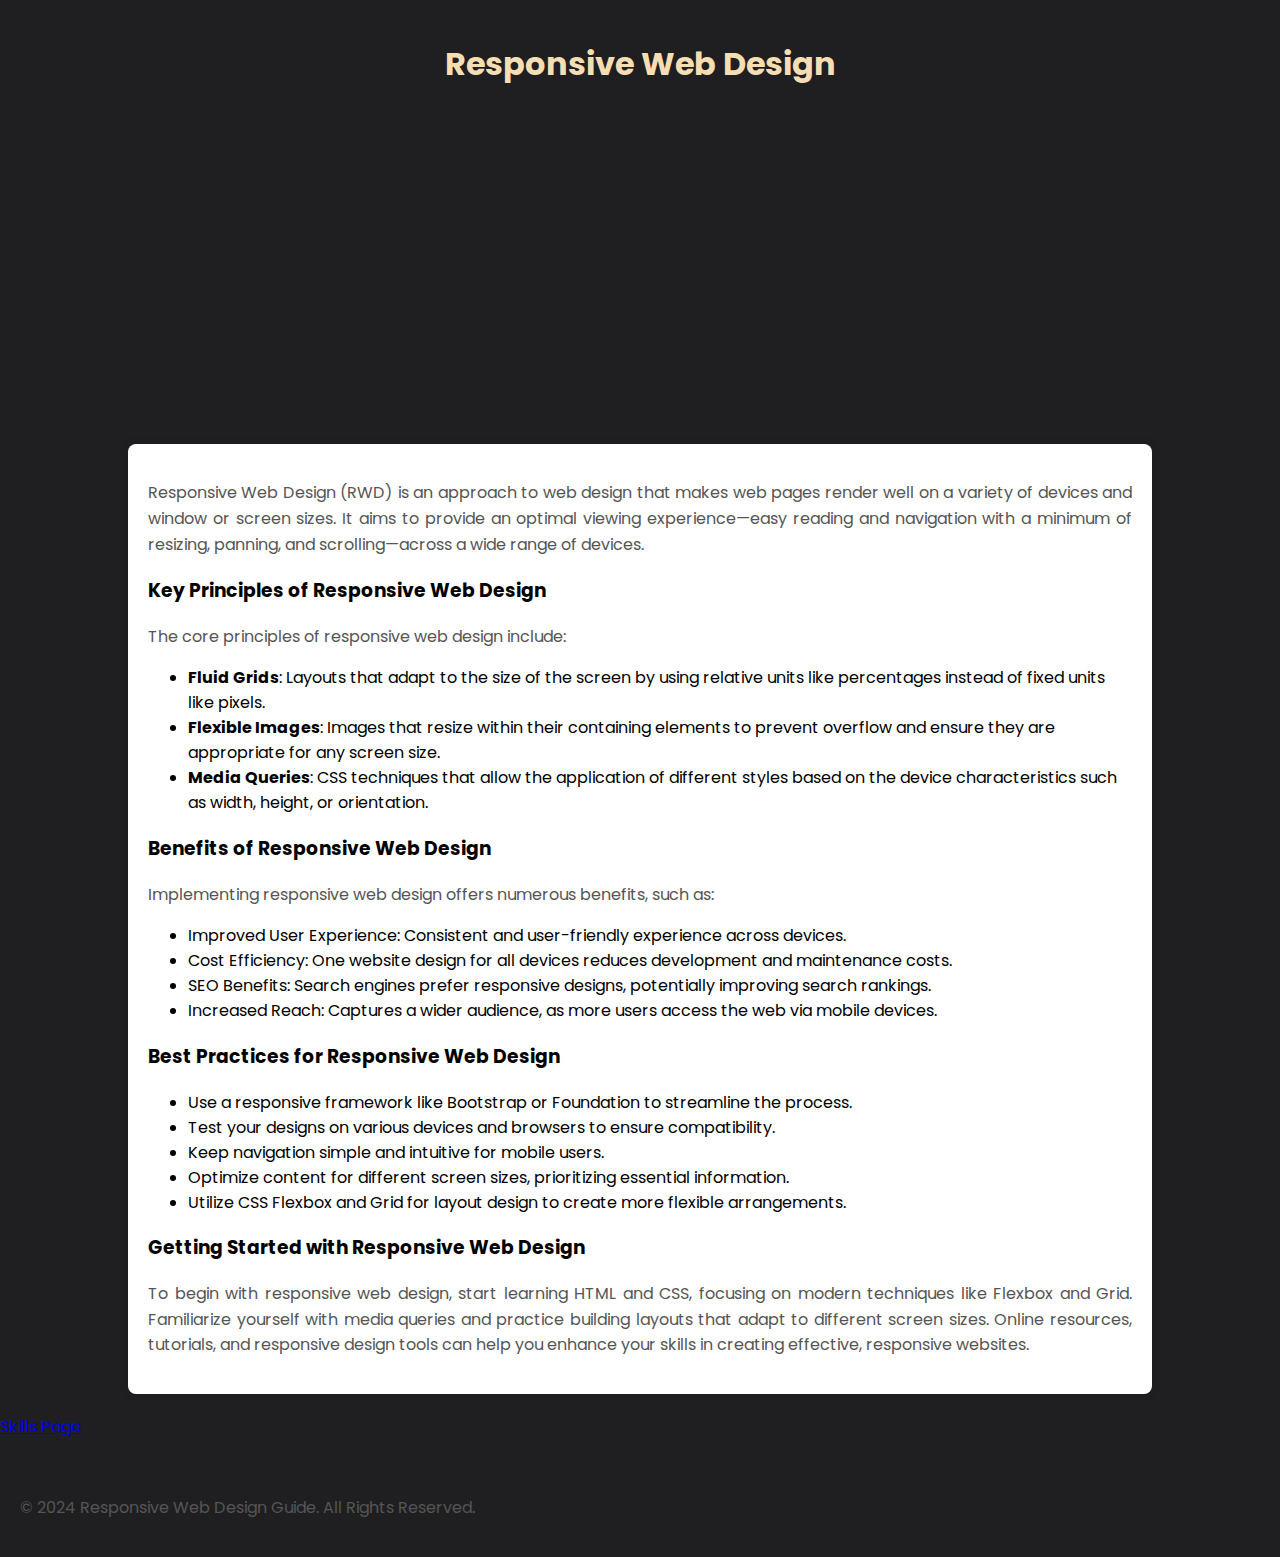
<file: responsive.html>
<!DOCTYPE html>
<html lang="en">
<head>
    <meta charset="UTF-8">
    <meta name="viewport" content="width=device-width, initial-scale=1.0">
    <title>Responsive Web Design</title>
    <link rel="stylesheet" href="https://cdnjs.cloudflare.com/ajax/libs/font-awesome/6.6.0/css/all.min.css">
    <link href="https://fonts.googleapis.com/css2?family=Poppins:wght@300;400;600&display=swap" rel="stylesheet">
    <style>
        body {
            font-family: 'Poppins', sans-serif;
            margin: 0;
            padding: 0;
            background-color: #1f1f21;
        }
        .container {
            width: 80%;
            margin: auto;
            overflow: hidden;
            padding: 20px;
        }
        h1 {
            color: wheat;
            text-align: center;
            margin-top: 20px;
        }
        p {
            color: #555;
            line-height: 1.6;
            font-size: 1rem;
            text-align: justify;
        }
        .video-section {
            display: flex;
            justify-content: center;
            margin: 20px 0;
        }
        iframe {
            width: 100%;
            max-width: 600px;
            height: 315px;
            border: none;
        }
        .details {
            background-color: #fff;
            padding: 20px;
            border-radius: 8px;
            box-shadow: 0 0 10px rgba(0, 0, 0, 0.1);
        }
        .footer {
            text-align: center;
            padding: 20px;
            background: transparent;
            color: #fff;
            margin-top: 20px;
        }
    </style>
</head>
<body>

    <div class="container">
        <h1>Responsive Web Design</h1>

        <div class="video-section">
            <!-- Embed a YouTube video related to Responsive Web Design -->
            <!-- <iframe src="https://www.youtube.com/embed/NH5YbCk3hP0" title="YouTube video player" allowfullscreen></iframe> -->
            <iframe width="560" height="315" src="https://www.youtube.com/embed/1DYIm6GTlcc?si=BNcVLGiJoN0xpOKK" title="YouTube video player" frameborder="0" allow="accelerometer; autoplay; clipboard-write; encrypted-media; gyroscope; picture-in-picture; web-share" referrerpolicy="strict-origin-when-cross-origin" allowfullscreen></iframe>
        </div>

        <div class="details">
            <p>Responsive Web Design (RWD) is an approach to web design that makes web pages render well on a variety of devices and window or screen sizes. It aims to provide an optimal viewing experience—easy reading and navigation with a minimum of resizing, panning, and scrolling—across a wide range of devices.</p>
            
            <h3>Key Principles of Responsive Web Design</h3>
            <p>The core principles of responsive web design include:</p>
            <ul>
                <li><strong>Fluid Grids</strong>: Layouts that adapt to the size of the screen by using relative units like percentages instead of fixed units like pixels.</li>
                <li><strong>Flexible Images</strong>: Images that resize within their containing elements to prevent overflow and ensure they are appropriate for any screen size.</li>
                <li><strong>Media Queries</strong>: CSS techniques that allow the application of different styles based on the device characteristics such as width, height, or orientation.</li>
            </ul>

            <h3>Benefits of Responsive Web Design</h3>
            <p>Implementing responsive web design offers numerous benefits, such as:</p>
            <ul>
                <li>Improved User Experience: Consistent and user-friendly experience across devices.</li>
                <li>Cost Efficiency: One website design for all devices reduces development and maintenance costs.</li>
                <li>SEO Benefits: Search engines prefer responsive designs, potentially improving search rankings.</li>
                <li>Increased Reach: Captures a wider audience, as more users access the web via mobile devices.</li>
            </ul>
            
            <h3>Best Practices for Responsive Web Design</h3>
            <ul>
                <li>Use a responsive framework like Bootstrap or Foundation to streamline the process.</li>
                <li>Test your designs on various devices and browsers to ensure compatibility.</li>
                <li>Keep navigation simple and intuitive for mobile users.</li>
                <li>Optimize content for different screen sizes, prioritizing essential information.</li>
                <li>Utilize CSS Flexbox and Grid for layout design to create more flexible arrangements.</li>
            </ul>
            
            <h3>Getting Started with Responsive Web Design</h3>
            <p>To begin with responsive web design, start learning HTML and CSS, focusing on modern techniques like Flexbox and Grid. Familiarize yourself with media queries and practice building layouts that adapt to different screen sizes. Online resources, tutorials, and responsive design tools can help you enhance your skills in creating effective, responsive websites.</p>
        </div>
    </div>
    <a href="skills.html">Skills Page</a>

    <div class="footer">
        <p>&copy; 2024 Responsive Web Design Guide. All Rights Reserved.</p>
    </div>

</body>
</html>
</file>
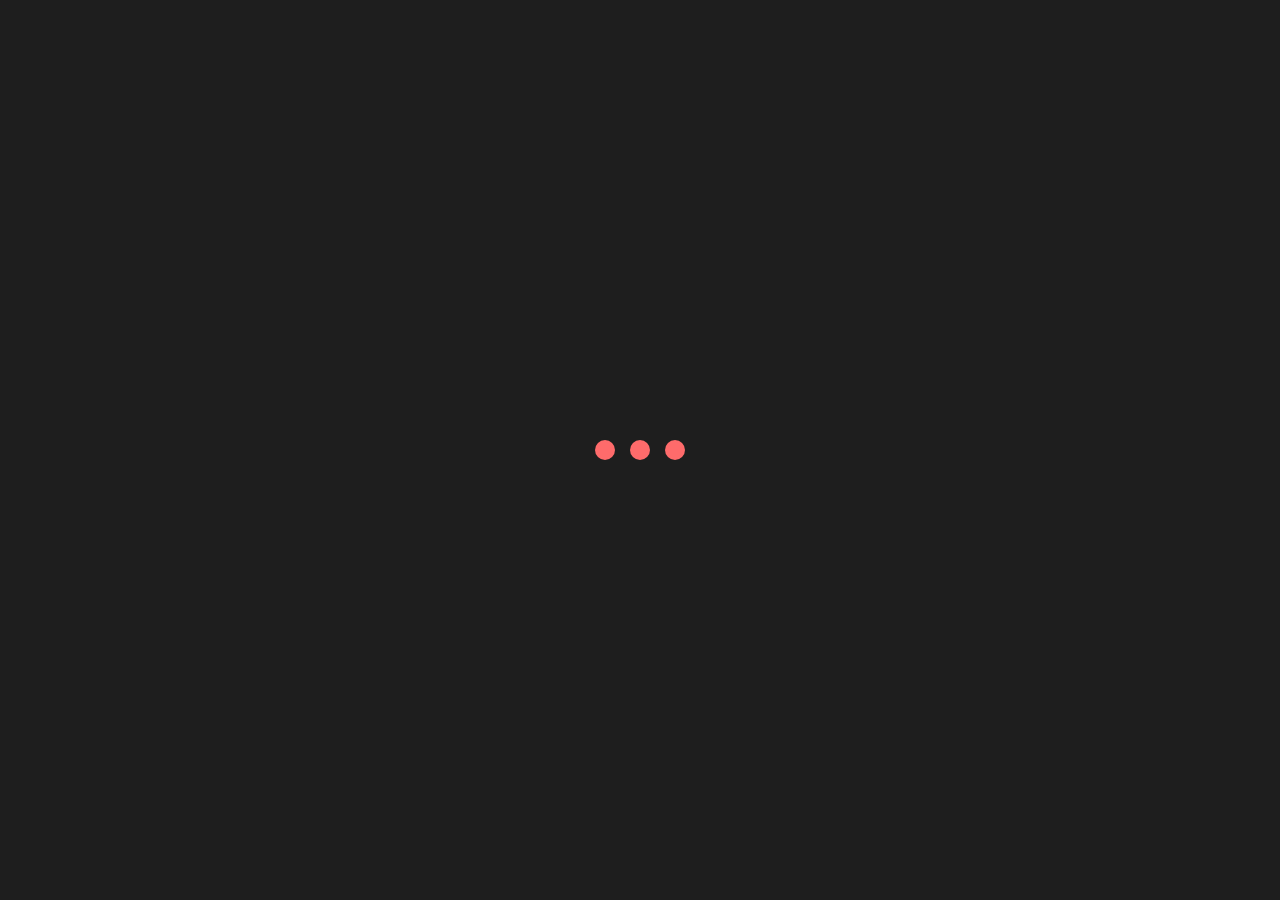
<file: skills.html>
<!DOCTYPE html>
<html lang="en">
<head>
    <meta charset="UTF-8">
    <meta name="viewport" content="width=device-width, initial-scale=1.0">
    <meta name="description" content="Skills of Somesh Ranjan Biswal">
    <title>Skills - Somesh Ranjan Biswal</title>
    <link rel="icon" type="image/png" href="Sanu.jpg">
    <link rel="stylesheet" href="https://cdnjs.cloudflare.com/ajax/libs/font-awesome/6.0.0/css/all.min.css">
    <link rel="stylesheet" href="skills.css"
</head>
<body>
    <div id="loader-container" class="loader-container">
        <div class="loader">
            <div class="circle"></div>
            <div class="circle"></div>
            <div class="circle"></div>
        </div>
    </div>

    <header>
        <nav>
            <button class="hamburger" id="hamburger-btn">
                <i class="fas fa-bars"></i>
            </button>
        </nav>
    </header>

    <div class="mobile-menu" id="mobile-menu">
        <button class="close-btn" id="close-btn">
            <i class="fas fa-times"></i>
        </button>
        <ul>
            <li><a href="index.html">Home</a></li>
            <li><a href="certs.html">Certifications</a></li>
            <li><a href="about.html">About me</a></li>
            <li><a href="skills.html">Skills</a></li>
        </ul>
    </div>

    <div class="skills-header">
        <h1>My Skills</h1>
    </div>

    <div class="container">
        <div class="skills-content">
            <div class="skill-card">
                <i class="fas fa-code"></i>
               <a href="full.html"> <h2>Full Stack Development</h2></a>
                <p>Expertise in building responsive, dynamic web applications using HTML, CSS, JavaScript, and backend technologies.</p>
            </div>

            <div class="skill-card">
                <i class="fas fa-laptop-code"></i>
             <a href="pyton.html">  <h2>Python Programming</h2></a>
                <p>Skilled in writing efficient code, building projects, and solving complex problems with Python.</p>
            </div>

            <div class="skill-card">
                <i class="fas fa-database"></i>
               <a href="database.html"> <h2>Database Management</h2></a>
                <p>Proficient in SQL, database design, and optimizing data retrieval for scalable applications.</p>
            </div>

            <div class="skill-card">
                <i class="fas fa-mobile-alt"></i>
                <a href="responsive.html"> <h2>Responsive Web Design</h2></a>
                <p>Creating interactive, responsive designs that look stunning on all devices, from desktops to smartphones.</p>
            </div>

            <div class="skill-card">
                <i class="fas fa-gamepad"></i>
                <a href="esports.html"> <h2>E-sports and Gamaing</h2></a>
                <p>National-level esports player with a strategic mindset and excellent teamwork skills in gaming tournaments.</p>
            </div>

            <div class="skill-card">
                <i class="fas fa-recycle"></i>
                <a href="environment.html"> <h2>Environmental projects</h2></a>
                <p>Passionate about sustainability, with experience working on projects related to waste management and recycling.</p>
            </div>
        </div>
    </div>

    <div class="footer">
        <p>&copy; 2024 Somesh Ranjan Biswal. All rights reserved.</p>
    </div>

    <script>
        document.addEventListener('DOMContentLoaded', function() {
            // Loader
            setTimeout(() => {
                document.getElementById('loader-container').classList.add('hidden');
            }, 1500);

            // Mobile Menu
            const hamburger = document.getElementById('hamburger-btn');
            const mobileMenu = document.getElementById('mobile-menu');
            const closeBtn = document.getElementById('close-btn');

            hamburger.addEventListener('click', () => {
                mobileMenu.classList.add('active');
            });

            closeBtn.addEventListener('click', () => {
                mobileMenu.classList.remove('active');
            });

            // Close menu when clicking outside
            document.addEventListener('click', (e) => {
                if (!mobileMenu.contains(e.target) && !hamburger.contains(e.target)) {
                    mobileMenu.classList.remove('active');
                }
            });
        });
    </script>
</body>
</html>
</file>
<file: about.css>
/* General Styles */
body {
    font-family: 'Arial', sans-serif;
    background-color: #1f1f21;
    /* background-image: url(space3.jpg); */
    margin: 0;
    padding: 0;
    /* background-color: #f5f5f5; */
    color: wheat;
}

.container {
    width: 90%;
    max-width: 1200px;
    margin: 0 auto;
    padding: 20px;
}

.skills-header {
    color: #333;
    text-align: center;
    padding: 80px 0 20px;
    /* background: linear-gradient(rgba(255, 255, 255, 0.9), rgba(255, 255, 255, 0.9)), url('space2.jpg'); */
    background-size: cover;
    background-color: transparent;
    background-position: center;
    background-color: transparent;
}

.skills-header h1 {
    font-size: 2.5em;
    margin: 0;
    color: wheat;
}

/* Loader */
.loader-container {
    display: flex;
    justify-content: center;
    align-items: center;
    height: 100vh;
    background-color: #1e1e1e;
    position: fixed;
    top: 0;
    left: 0;
    width: 100%;
    z-index: 1000;
    transition: opacity 0.5s ease, visibility 0.5s ease;
}

.loader-container.hidden {
    opacity: 0;
    visibility: hidden;
    pointer-events: none;
}

.loader {
    display: flex;
    gap: 15px;
}

.circle {
    width: 20px;
    height: 20px;
    background-color: #ff6b6b;
    border-radius: 50%;
    animation: bounce 0.6s infinite alternate;
}

.circle:nth-child(2) { animation-delay: 0.2s; }
.circle:nth-child(3) { animation-delay: 0.4s; }

@keyframes bounce {
    to {
        transform: translateY(-20px);
        background-color: #4ecdc4;
    }
}
header {
    position: fixed;
    top: 0;
    width: 100%;
    padding: 10px 0;
    z-index: 10;
    background-color: transparent;
}

header nav {
    display: flex;
    justify-content: space-between;
    align-items: center;
    padding: 0 20px;
}


.hamburger {
    font-size: 24px;
    background: transparent;
    border: none;
    color: whitesmoke;
    cursor: pointer;
    padding: 10px;
    margin-right: 2000px;
}

.mobile-menu {
    position: fixed;
    top: 0;
    left: -100%;
    height: 100vh;
    width: 250px;
    background-color: #2c3e50;
    transition: left 0.3s ease;
    z-index: 1000;
    padding-top: 60px;
}

.mobile-menu.active {
    left: 0;
}

.mobile-menu ul {
    list-style: none;
    padding: 0;
    margin: 0;
}

.mobile-menu ul li {
    padding: 15px 25px;
}

.mobile-menu ul li a {
    color: #fff;
    text-decoration: none;
    font-size: 18px;
    display: block;
    transition: color 0.3s;
}

.mobile-menu ul li a:hover {
    color: #3498db;
}

.close-btn {
    position: absolute;
    top: 15px;
    right: 15px;
    background: none;
    border: none;
    color: #fff;
    font-size: 24px;
    cursor: pointer;
    padding: 5px;
}
/* About Section */
.about-content {
    margin-top: 30px;
    display: flex;
    flex-wrap: wrap;
    gap: 20px;
}

.about-image {
    width: 300px;
    max-width: 100%;
    height: auto;
    border-radius: 10px;
    box-shadow: 0 4px 8px rgba(0, 0, 0, 0.1);
}

.about-text {
    flex: 1;
    min-width: 300px;
}

/* Skills and Interests Sections */
.skills, .interests {
    margin-top: 40px;
}

.skills ul, .interests ul {
    list-style-type: none;
    padding-left: 0;
    display: grid;
    grid-template-columns: repeat(auto-fit, minmax(250px, 1fr));
    gap: 15px;
}

.skills li, .interests li {
    /* background: #eee; */
    background-color: wheat;
    padding: 15px;
    color: black;
    font-weight: bolder;
    border-radius: 5px;
    transition: transform 0.3s ease;
    box-shadow: 0 2px 4px rgba(0, 0, 0, 0.05);
}

.skills li:hover, .interests li:hover {
    transform: translateY(-3px);
    box-shadow: 0 5px 15px rgba(0, 0, 0, 0.1);
}

/* Footer Styles */
.footer {
    margin-top: 50px;
    text-align: center;
    padding: 20px;
    background-color: transparent;
    color: white;
}

/* Responsive Design */
@media screen and (max-width: 768px) {
    .container {
        width: 95%;
        padding: 10px;
    }

    .about-image {
        width: 100%;
        margin-right: 0;
        margin-bottom: 20px;
    }

    .skills ul, .interests ul {
        grid-template-columns: 1fr;
    }
}

/* Overlay */
.overlay {
    display: none;
    position: fixed;
    top: 0;
    left: 0;
    width: 100%;
    height: 100%;
    background-color: rgba(0, 0, 0, 0.5);
    z-index: 50;
}

.overlay.active {
    display: block;
}
.progress {
    background-color: #f3f3f3;
    border-radius: 5px;
    overflow: hidden;
    width: 100%;
    height: 20px;
    margin-top: 5px;
}

.progress-bar {
    height: 100%;
    background-color: #4caf50;
    color: white;
    text-align: center;
    line-height: 20px;
    border-radius: 5px;
}
/* Container for the interest cards */
.interest-cards {
    display: flex;
    gap: 15px;
    flex-wrap: wrap;
    justify-content: center;
    margin-top: 20px;
}

/* Style each interest card */
.interest-card {
    background-color: wheat;
    padding: 20px;
    border-radius: 8px;
    box-shadow: 0px 4px 8px rgba(0, 0, 0, 0.1);
    text-align: center;
    transition: transform 0.3s ease, box-shadow 0.3s ease;
    cursor: pointer;
    width: 200px;
}

/* Hover effect for interest cards */
.interest-card:hover {
    transform: scale(1.05);
    box-shadow: 0px 6px 12px rgba(0, 0, 0, 0.2);
}

/* Text styling inside interest cards */
.interest-card p {
    font-size: 16px;
    color: #333;
    font-weight: bold;
    margin: 0;
}
</file>
<file: cert.css>
/* General styles */
* {
    margin: 0;
    padding: 0;
    box-sizing: border-box;
    font-family: 'Poppins', sans-serif;
}

body {
    background-color: #f5f5f5;
    padding: 20px;
}

header {
    text-align: center;
    margin-bottom: 40px;
}

.back-home {
    display: inline-block;
    padding: 10px 20px;
    background-color: #333;
    color: white;
    text-decoration: none;
    border-radius: 5px;
    margin-bottom: 20px;
}

.cert-title {
    font-size: 2.5rem;
    color: #333;
    margin-top: 20px;
}

/* Certificate grid layout */
.certificates {
    display: grid;
    grid-template-columns: repeat(auto-fit, minmax(280px, 1fr));
    gap: 20px;
    max-width: 1200px;
    margin: 0 auto;
}

/* Certificate card styling */
.cert-card {
    background: white;
    border-radius: 10px;
    padding: 15px;
    box-shadow: 0 2px 10px rgba(0, 0, 0, 0.1);
    transition: transform 0.3s ease;
}

.cert-card:hover {
    transform: translateY(-5px);
}

/* Image container and styling */
.cert-card img {
    width: 100%;
    height: 200px;
    object-fit: cover;
    border-radius: 5px;
    margin-bottom: 15px;
}

.cert-card h3 {
    color: #333;
    font-size: 1.2rem;
    margin-bottom: 10px;
}

.cert-card p {
    color: #666;
    font-size: 0.9rem;
    line-height: 1.4;
}

/* Responsive adjustments */
@media (max-width: 768px) {
    .certificates {
        grid-template-columns: repeat(auto-fit, minmax(250px, 1fr));
    }
    
    .cert-card img {
        height: 180px;
    }
}

@media (max-width: 480px) {
    .cert-title {
        font-size: 2rem;
    }
    
    .cert-card img {
        height: 160px;
    }
}
</file>
<file: skills.css>
body {
font-family: 'Arial', sans-serif;
margin: 0;
padding: 0;
/* background-image: url('.jpg'); */
background-size: cover;
background-color: #1f1f21;
background-position: center;
background-attachment: fixed;
color: #333;
min-height: 100vh;
display: flex;
flex-direction: column;
}

.skills-header {
    color: #333;
    text-align: center;
    padding: 80px 0 20px;
    /* background: linear-gradient(rgba(255, 255, 255, 0.9), rgba(255, 255, 255, 0.9)), url('space2.jpg'); */
    background-size: cover;
    background-color: transparent;
    background-position: center;
    background-color: transparent;
}

.skills-header h1 {
    font-size: 2.5em;
    margin: 0;
    color: wheat;
}

/* Loader */
.loader-container {
    display: flex;
    justify-content: center;
    align-items: center;
    height: 100vh;
    background-color: #1e1e1e;
    position: fixed;
    top: 0;
    left: 0;
    width: 100%;
    z-index: 1000;
    transition: opacity 0.5s ease, visibility 0.5s ease;
}

.loader-container.hidden {
    opacity: 0;
    visibility: hidden;
    pointer-events: none;
}

.loader {
    display: flex;
    gap: 15px;
}

.circle {
    width: 20px;
    height: 20px;
    background-color: #ff6b6b;
    border-radius: 50%;
    animation: bounce 0.6s infinite alternate;
}

.circle:nth-child(2) { animation-delay: 0.2s; }
.circle:nth-child(3) { animation-delay: 0.4s; }

@keyframes bounce {
    to {
        transform: translateY(-20px);
        background-color: #4ecdc4;
    }
}

/* Header and Navigation */
header {
position: fixed;
top: 0;
width: 100%;
padding: 15px 0;
background-color: rgba(0, 0, 0, 0.5); /* Semi-transparent black */
box-shadow: 0 2px 5px rgba(0, 0, 0, 0.1);
z-index: 100;
}


header nav {
    display: flex;
    justify-content: flex-start;
    align-items: center;
    padding: 0 20px;
}

.hamburger {
    font-size: 24px;
    background: transparent;
    border: none;
    color: whitesmoke;
    cursor: pointer;
    padding: 10px;
}

.mobile-menu {
    position: fixed;
    top: 0;
    left: -100%;
    height: 100vh;
    width: 250px;
    background-color: #2c3e50;
    transition: left 0.3s ease;
    z-index: 1000;
    padding-top: 60px;
}

.mobile-menu.active {
    left: 0;
}

.mobile-menu ul {
    list-style: none;
    padding: 0;
    margin: 0;
}

.mobile-menu ul li {
    padding: 15px 25px;
}

.mobile-menu ul li a {
    color: #fff;
    text-decoration: none;
    font-size: 18px;
    display: block;
    transition: color 0.3s;
}

.mobile-menu ul li a:hover {
    color: #3498db;
}

.close-btn {
    position: absolute;
    top: 15px;
    right: 15px;
    background: none;
    border: none;
    color: #fff;
    font-size: 24px;
    cursor: pointer;
    padding: 5px;
}

/* Skills Content */
.container {
    width: 90%;
    max-width: 1200px;
    margin: 0 auto;
    padding: 40px 0;
    flex: 1;
}

.skills-content {
    display: grid;
    grid-template-columns: repeat(auto-fill, minmax(280px, 1fr));
    gap: 30px;
    margin-top: 30px;
}

.skill-card {
background-color: rgba(0, 0, 0, 0.8); /* Black with 80% opacity */
padding: 25px;
border-radius: 15px;
box-shadow: 0 4px 15px rgba(0, 0, 0, 0.1);
text-align: center;
transition: transform 0.3s ease, box-shadow 0.3s ease;
color: #fff; /* Set text color to white for better readability */
}


.skill-card:hover {
    transform: translateY(-10px);
    box-shadow: 0 6px 20px rgba(0, 0, 0, 0.15);
}

.skill-card i {
    font-size: 2.5em;
    color: wheat;
    margin-bottom: 15px;
}

.skill-card h2 {
    margin: 15px 0;
    font-size: 1.5em;
    color: wheat;
}

.skill-card p {
    margin: 0;
    font-size: 1em;
    color: wheat;
    line-height: 1.6;
}

.footer {
    background-color: transparent;
    color: #fff;
    text-align: center;
    padding: 20px;
    margin-top: auto;
}

@media (max-width: 768px) {
    .skills-header {
        padding: 60px 0 20px;
    }

    .skills-header h1 {
        font-size: 2em;
    }

    .container {
        width: 95%;
        padding: 20px 0;
    }

    .skill-card {
        padding: 20px;
    }
}
</file>
